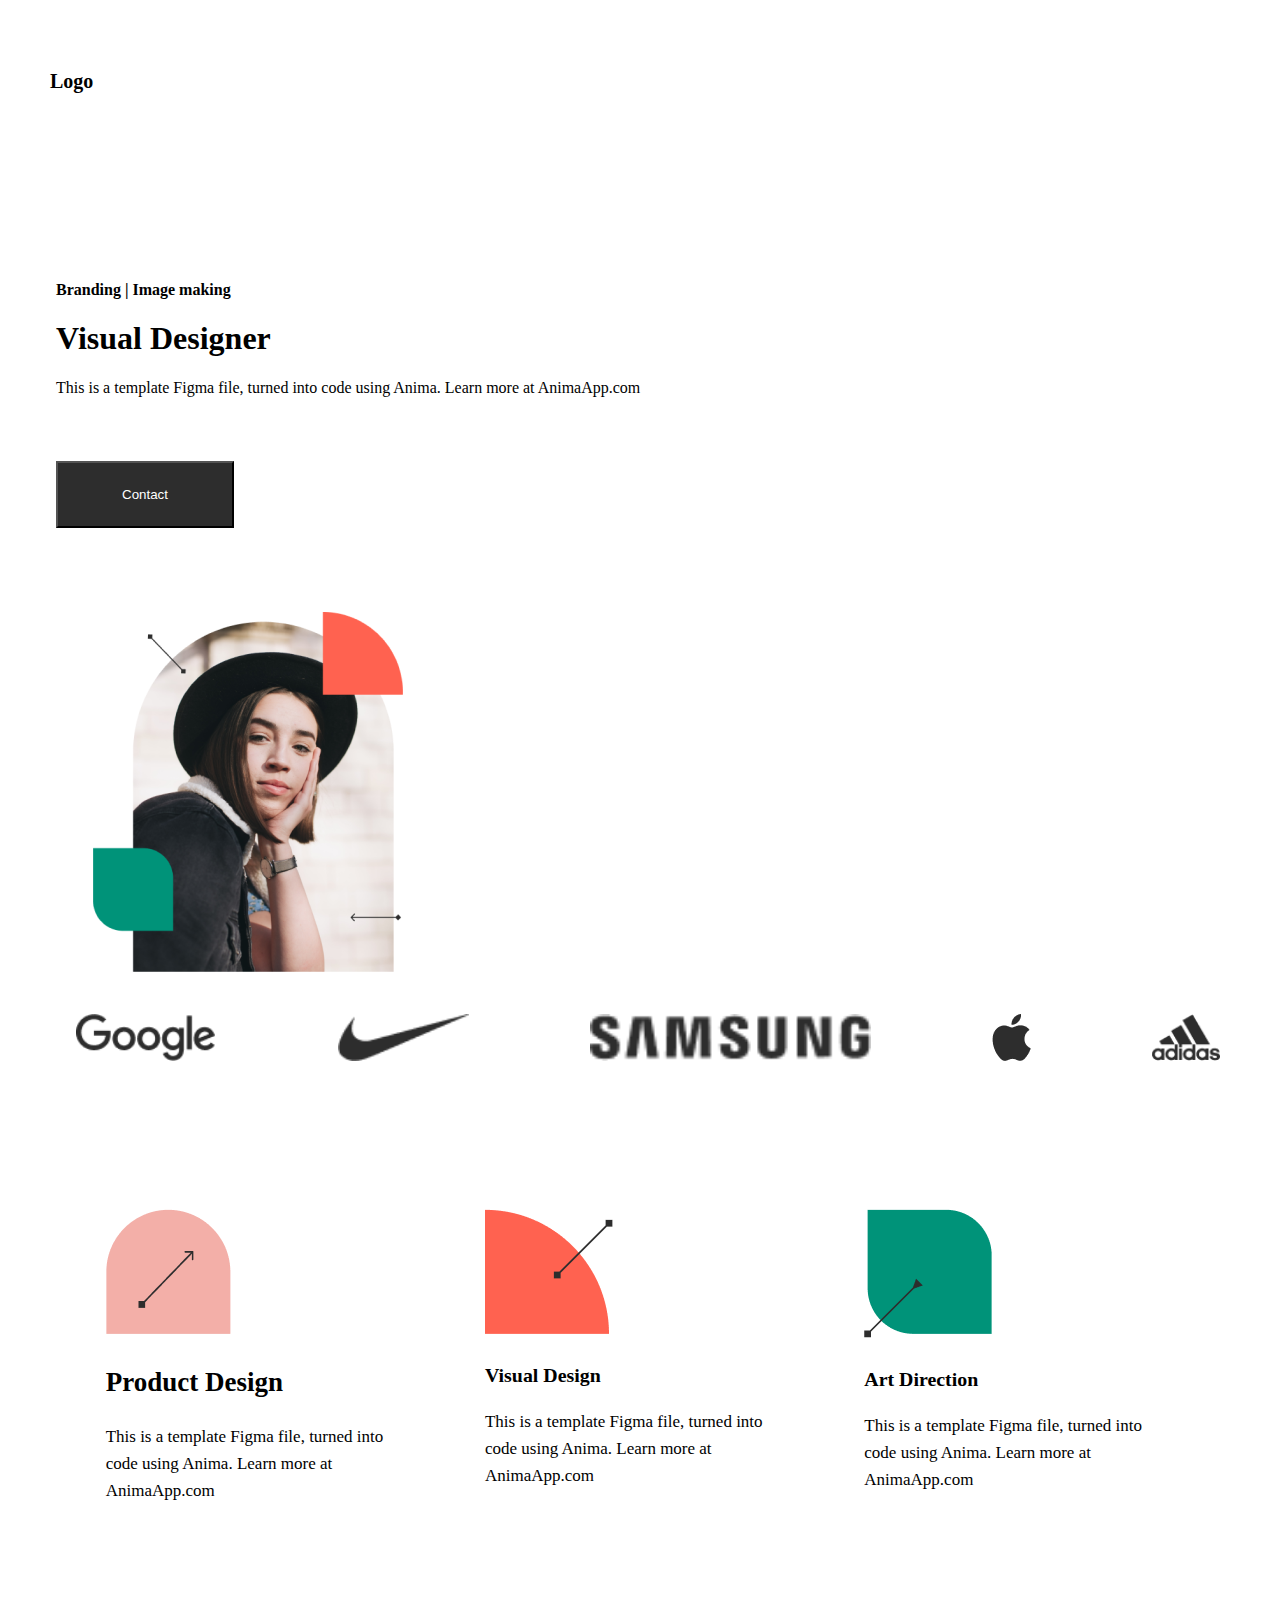
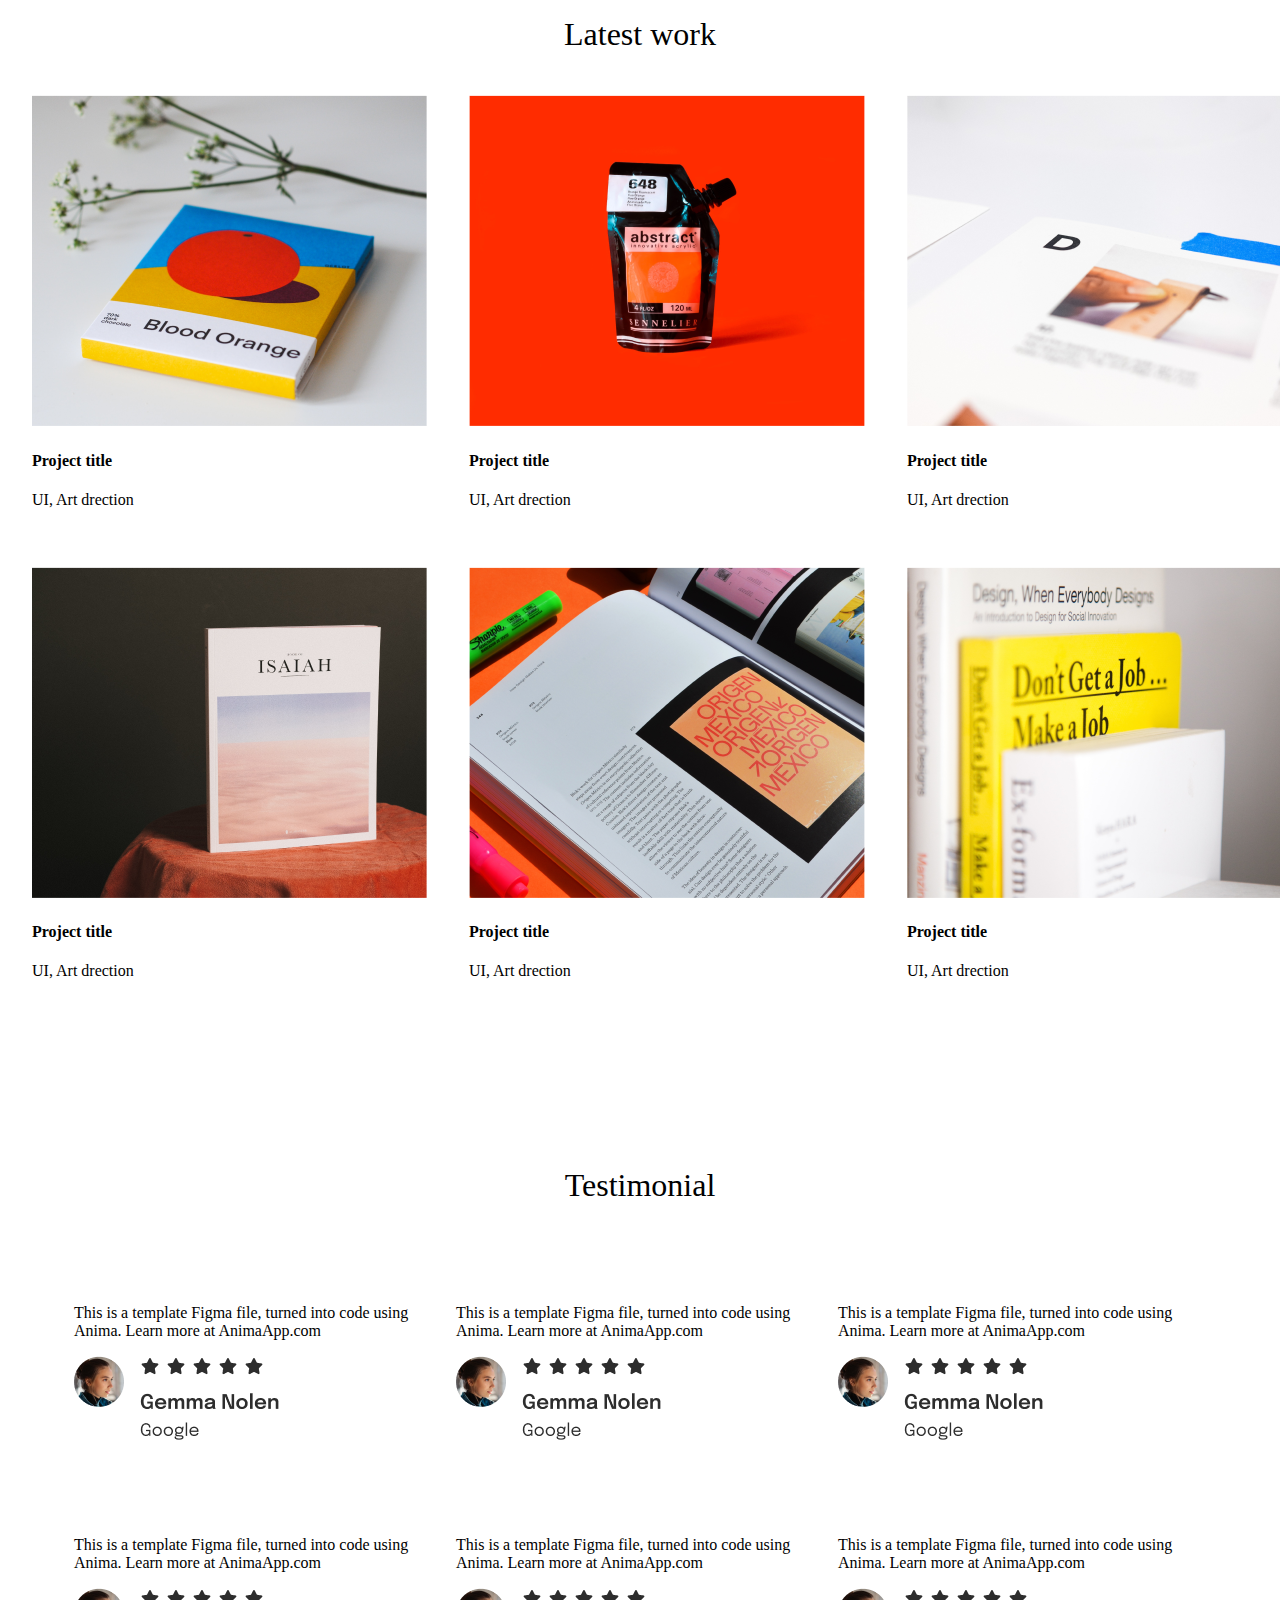
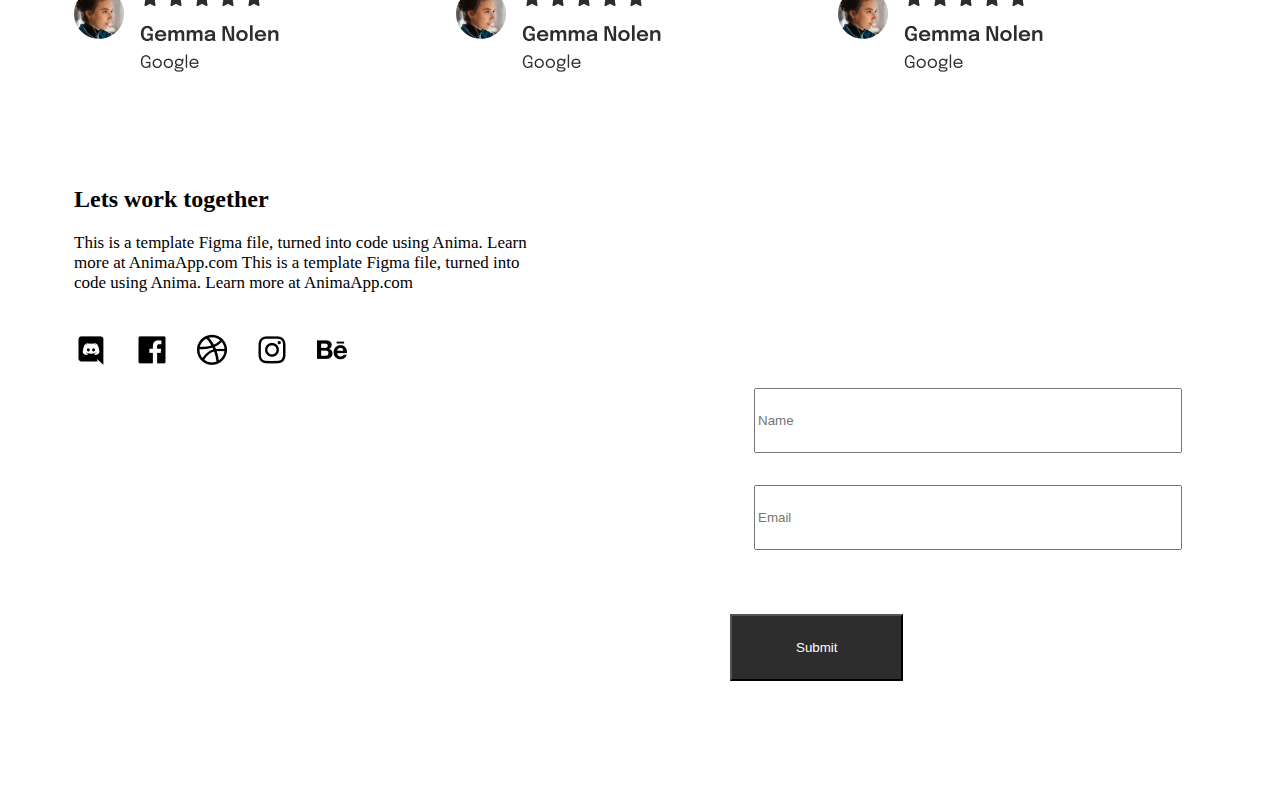
<file: light/index.html>
<!DOCTYPE html>
<html lang="en">
  <head>
    <meta charset="UTF-8" />
    <meta name="viewport" content="width=device-width, initial-scale=1.0" />
    <link rel="stylesheet" href="css/style.css" />
    <title>Visual Designer</title>
    <link rel="preconnect" href="https://fonts.googleapis.com" />
    <link rel="preconnect" href="https://fonts.gstatic.com" crossorigin />
    <link
      href="https://fonts.googleapis.com/css2?family=Epilogue:wght@600&family=Open+Sans:ital,wght@0,400;1,600&family=Ubuntu+Mono:ital,wght@0,400;1,700&display=swap"
      rel="stylesheet"
    />
  </head>
  <body>
    <header>
      <div class="box-support">
      <nav>
        <div>Logo</div>
        <ul class="about-us">
          <li>About</li>
          <li>Work</li>
          <li>Contact</li>
        </ul>
      </nav>
    </div>
    </header>
    <main>
      <section>
        <div class="box_section">
          <div class="box_branding">
            <p style="font-weight: 900">Branding | Image making</p>
            <h1>Visual Designer</h1>
            <p style="font-weight: lighter">
              This is a template Figma file, turned into code using Anima. Learn
              more at AnimaApp.com
            </p>
            <button class="btn">Contact</button>
          </div>
          <div class="box_pictures">
            <img
              class="box_pictures"
              src="./Visual Designer/HeaderImage 1 (2).png"
              alt="Visual Designer"
            />
          </div>
        </div>
      </section>
      <section>
        <div class="box-companies">
          <img src="./google/Group 5334 (1).png" alt="google" />
          <img src="./nike/image 1 (Traced) (1).png" alt="nike" />
          <img src="./samsung/image 5 (Traced) (1).png" alt="samsung" />
          <img src="./apple/image 2 (Traced) (1).png" alt="apple" />
          <img src="./adidas/image 7 (Traced) (2).png" alt="adidas" />
        </div>
      </section>
      <section>
        <div class="box-design-cards">
          <div class="product-design">
            <img src="./cards/Skills Card Icon (5).png" alt="cards1" />
            <h3 style="font-size: 27px">Product Design</h3>
            <p>
              This is a template Figma file, turned into code using Anima. Learn
              more at AnimaApp.com
            </p>
          </div>
          <div class="visual-design">
            <img
              style="font-size: 27px"
              src="./cards2/Skills Card Icon (6).png"
              alt="cards2"
            />
            <h3>Visual Design</h3>
            <p>
              This is a template Figma file, turned into code using Anima. Learn
              more at AnimaApp.com
            </p>
          </div>
          <div class="art-direction">
            <img
              style="font-size: 27px"
              src="./cards3/Skills Card Icon (7).png"
              alt="cards3"
            />
            <h3>Art Direction</h3>
            <p>
              This is a template Figma file, turned into code using Anima. Learn
              more at AnimaApp.com
            </p>
          </div>
        </div>
      </section>
      <section>
        <div class="head-latest-work" style="font-size: 32px;">Latest work</div>
        <div class="box-latest-work">
          <div class="image1">
            <img src="./image1/Image (3).png" alt="image1" />
            <h4>Project title</h4>
            <p>UI, Art drection</p>
        </div>
          <div class="image">
            <img src="./image2/Image (4).png" alt="image2" />
            <h4>Project title</h4>
            <p>UI, Art drection</p>
        </div>
          <div class="image">
            <img src="./image3/Image (5).png" alt="image3" />
            <h4>Project title</h4>
            <p>UI, Art drection</p>
        </div>
          <div class="image">
            <img src="./image4/Image (6).png" alt="image4" />
            <h4>Project title</h4>
            <p>UI, Art drection</p>
        </div>
          <div class="image">
            <img src="./image5/Image (10).png" alt="image5" />
            <h4>Project title</h4>
            <p>UI, Art drection</p>
        </div>
          <div class="image">
            <img src="./image6/Image (8).png" alt="image6" />
            <h4>Project title</h4>
            <p>UI, Art drection</p>
        </div>
          </div>
        </div>
      </section>
      <section>
        <div class="head-Testimonial" style="font-size: 32px;">Testimonial</div>
        <div class="box-comments-Testimonial">
          <div class="user-comments">
            <p>This is a template Figma file, turned into code using Anima. Learn more at AnimaApp.com</p>
            <img src="./image12/Client Image & Info.png" alt="user">
          </div>
          <div class="user-comments">
            <p>This is a template Figma file, turned into code using Anima. Learn more at AnimaApp.com</p>
            <img src="./image12/Client Image & Info.png" alt="user">
          </div>
          <div class="user-comments">
            <p>This is a template Figma file, turned into code using Anima. Learn more at AnimaApp.com</p>
            <img src="./image12/Client Image & Info.png" alt="user">
          </div>
          <div class="user-comments">
            <p>This is a template Figma file, turned into code using Anima. Learn more at AnimaApp.com</p>
            <img src="./image12/Client Image & Info.png" alt="user">
          </div>
          <div class="user-comments">
            <p>This is a template Figma file, turned into code using Anima. Learn more at AnimaApp.com</p>
            <img src="./image12/Client Image & Info.png" alt="user">
          </div>
          <div class="user-comments">
            <p>This is a template Figma file, turned into code using Anima. Learn more at AnimaApp.com</p>
            <img src="./image12/Client Image & Info.png" alt="user">
          </div>
        </div>
      </section>
    </main>
    <footer>
      <section class="section__footer">
        <div class="lets-work"><h2>Lets work together</h2></div>
         <div>
          <p class="text">This is a template Figma file, turned into code using Anima. Learn more at AnimaApp.com This is a template Figma file, turned into code using Anima. Learn more at AnimaApp.com</p>
          <nav>
            <div class="social-links">
              <div class="sites" ahref="#"><img src="./discord/discord (1).png" alt="discord"></div>
              <div class="sites" ahref="#"><img src="./facebook/facebook (1).png" alt="facebook"></div>
              <div class="sites" ahref="#"><img src="./dribbble/dribbble.png" alt="dribbble"></div>
              <div class="sites" ahref="#"><img src="./instagram/nstagram.png" alt="instagram"></div>
              <div class="sites" ahref="#"><img src="./behance/behance.png" alt="behance"></div>
            </div>
          </nav>
         </div>
         <div class="box-contact">
          <form >
            <div class="name-text">
         <input style="width: 420px; height: 59px" placeholder="Name" />
        </div>
        <div class="email-text">
      <input style="width: 420px; height: 59px" placeholder="Email" type="email" />
    </div>
    <div class="container">
        <button class="btn">Submit</button>
      </form>
      </div>
    </div>
      </section>
    </footer>
  </body>
</html>
</file>
<file: light/css/style.css>
.box-support {
  padding: 24px 42px 24px 42px;
}
ul {
  list-style: none;
  font-size: 17px;
  position: relative;
  left: 1200px;
  bottom: 47px;
  font-weight: 400;
  line-height: 27px;
}
header {
  margin-top: 42px;
  font-size: 20px;
  font-weight: 600;
  line-height: 30px;
}
.p {
  display: block;
  margin-top: 10px;
}
.btn {
  margin-top: 48px;
  background-color: #2d2d2d;
  color: white;
  padding: 24px 64px 24px 64px;
}
.item {
  margin-top: 42px;
  position: relative;
  left: 40px;
}
.visual {
  position: relative;
  left: 40px;
}
.latest {
  font-weight: 900;
  line-height: 42px;
  position: relative;
  left: 620px;
  bottom: 300px;
}

.test {
  position: relative;
  left: 700px;
  bottom: -1000px;
}
.about-us {
  display: flex;
  gap: 24px;
}
.box_branding {
  min-width: 320px;
  max-width: 620px;
  margin: 42px 68px 42px 24px;
  padding: 42px 24px 42px 24px;
}
.container.btn {
  margin: 48px;
}
.box_pictures {
  display: flex;
  justify-content: flex-start;
  align-items: flex-start;
}
.box-companies {
  width: 1144px;
  height: 46.8px;
  padding: 42px 68px 42px 68px;
  display: flex;
  justify-content: space-between;
}
.box-design-cards {
  margin: 42px;
  display: flex;
  justify-content: space-around;
  align-self: stretch;
  padding: 64px 42px 64px 42px;
  gap: 42px;
}
.product-design {
  width: 310px;
  height: 81px;
  font-size: 17px;
  font-style: normal;
  font-weight: 400;
  line-height: 27px;
}
.visual-design {
  width: 310px;
  font-size: 17px;
  font-style: normal;
  font-weight: 400;
  line-height: 27px;
}
.art-direction {
  width: 310px;
  font-size: 17px;
  font-style: normal;
  font-weight: 400;
  line-height: 27px;
}
.box-latest-work {
  width: 1580px;
  height: 1030px;
  display: flex;
  padding: 42px 24px;
  flex-wrap: wrap;
  align-content: flex-start;
  gap: 42px;
}
.head-latest-work {
  display: flex;
  justify-content: center;
}
.box-comments-Testimonial {
  margin: 42px 24px 42px 24px;
  width: 1480px;
  height: 352px;
  display: flex;
  padding: 42px 42px;
  flex-wrap: wrap;
  align-content: flex-start;
  gap: 42px;
}
.user-comments {
  width: 340px;
  height: 190px;
}
.head-Testimonial {
  display: flex;
  justify-content: center;
}
.text {
  font-size: 17px;
  width: 470px;
  height: 81px;
}
.social-links {
  display: flex;
  gap: 24px;
}
.box-contact {
  display: flex;
  justify-content: flex-end;
}
.name-text {
  min-width: 320px;
  max-width: 520px;
  padding: 16px 24px;
  gap: 10px;
}
.email-text {
  min-width: 320px;
  max-width: 520px;
  padding: 16px 24px;
  gap: 10px;
}
.section__footer {
  padding: 42px 24px 86px 24px;
  margin: 42px;
}
</file>
